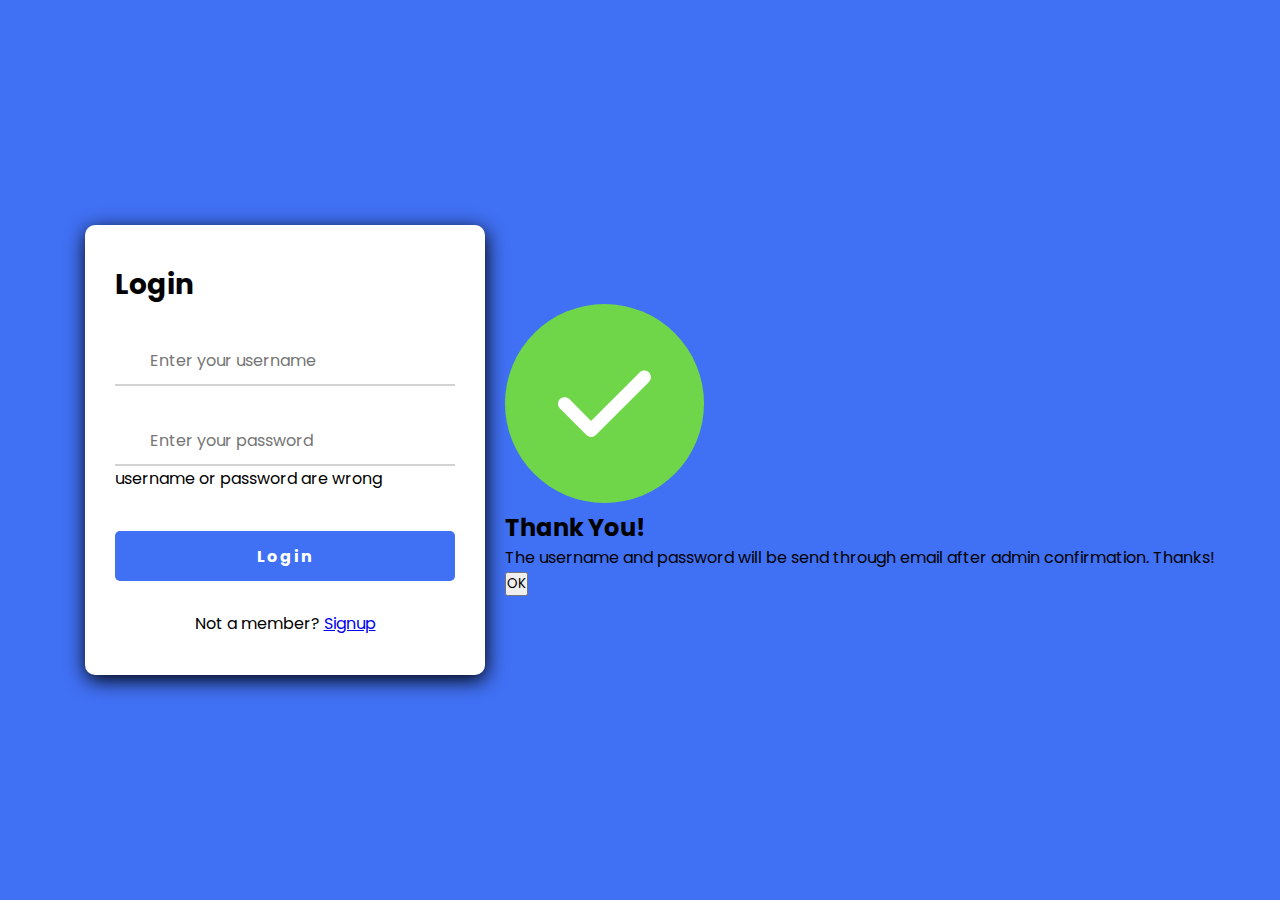
<file: index.html>
<!DOCTYPE html>
<html lang="en">

<head>
    <meta charset="UTF-8">
    <meta http-equiv="X-UA-Compatible" content="IE=edge">
    <meta name="viewport" content="width=device-width, initial-scale=1.0">
    <title>Registration</title>

    <!-- Iconscout css -->
    <link rel="stylesheet" href="https://unicons.iconscout.com/release/v4.0.0/css/line.css">

    <!-- CSS -->
    <link rel="stylesheet" href="styles/login.css">

    <!-- load some data for test -->
    <script src="scripts/load-dummy-data.js"></script>
</head>

<body>
    <div class="bg-image"></div>
    <div class="container">
        <div class="forms">

            <!-- Login Form -->
            <div class="form login">
                <span class="title">Login</span>

                <form action="#" id="login-form">
                    <!-- UserName field -->
                    <div class="field">
                        <div class="input-field">
                            <input type="text" name="username" id="username-input" placeholder="Enter your username"
                                required>
                            <i class="uil uil-user-circle"></i>
                        </div>
                        <!-- <span class="error" id="username-error">
                            <i class="uil uil-exclamation-circle error-icon"></i>
                            <p class="error-text">This username does not exist</p>
                        </span> -->
                    </div>
                    <!-- Password field -->
                    <div class="field">
                        <div class="input-field">
                            <input type="password" name="pass" id="pass-input" placeholder="Enter your password"
                                required>
                            <i class="uil uil-lock"></i>
                            <i class="uil uil-eye-slash showhide"></i>
                        </div>
                        <span class="error" id="password-error">
                            <i class="uil uil-exclamation-circle error-icon"></i>
                            <p class="error-text">username or password are wrong</p>
                        </span>
                    </div>
                    <!-- Submit button -->
                    <div class="input-field button">
                        <input type="submit" id="login-btn" value="Login">
                    </div>
                </form>
                <div class="login-signup">
                    <span class="text">Not a member?
                        <a href="#" class="text signup-link">Signup</a>
                    </span>
                </div>
            </div>

            <!-- Registration Form -->
            <div class="form signup">
                <span class="title">Registration</span>

                <form action="#" id="signup-form">
                    <!-- FirstName field -->
                    <div class="field fname-field">
                        <div class="input-field">
                            <input type="text" name="fname" id="fname-input" placeholder="Enter your first name"
                                required>
                            <i class="uil uil-user-circle"></i>
                        </div>
                    </div>
                    <!-- LastName field -->
                    <div class="field">
                        <div class="input-field">
                            <input type="text" name="lname" id="lname-input" placeholder="Enter your last name"
                                required>
                            <i class="uil uil-user-circle"></i>
                        </div>
                    </div>
                    <!-- Address field -->
                    <div class="field">
                        <div class="input-field">
                            <input type="text" name="address" id="address-input" placeholder="Enter your address"
                                required>
                            <i class="uil uil-map-marker"></i>
                        </div>
                    </div>
                    <!-- Email field -->
                    <div class="field">
                        <div class="input-field">
                            <input type="email" name="email" id="email-input" placeholder="Enter your email" required>
                            <i class="uil uil-envelope-alt"></i>
                        </div>
                        <span class="error" id="email-error">
                            <i class="uil uil-exclamation-circle error-icon"></i>
                            <p class="error-text">email is already exist</p>
                        </span>
                    </div>
                    <!-- Age field -->
                    <div class="field">
                        <div class="input-field">
                            <input type="number" name="age" min="0" id="age-input" placeholder="Enter your age" required>
                            <i class="uil uil-calender"></i>
                        </div>
                    </div>
                    <!-- Submit button -->
                    <div class="input-field button">
                        <input type="submit" id="signup-btn" value="Signup">
                    </div>
                </form>
                <div class="login-signup">
                    <span class="text">Already a member?
                        <a href="#" class="text login-link">Login</a>
                    </span>
                </div>
            </div>
        </div>
    </div>
    <div class="popup">
        <img src="img/registration/confirm.png" alt="">
        <h2>Thank You!</h2>
        <p>The username and password will be send through email after admin confirmation. Thanks!</p>
        <button type="button" id="popup-btn">OK</button>
    </div>
    <script src="scripts/registration/hide-show.js"></script>
    <script src="scripts/registration/form-submit.js"></script>
    <!-- <script src="../scripts/registration/popup.js"></script> -->
</body>

</html>
</file>
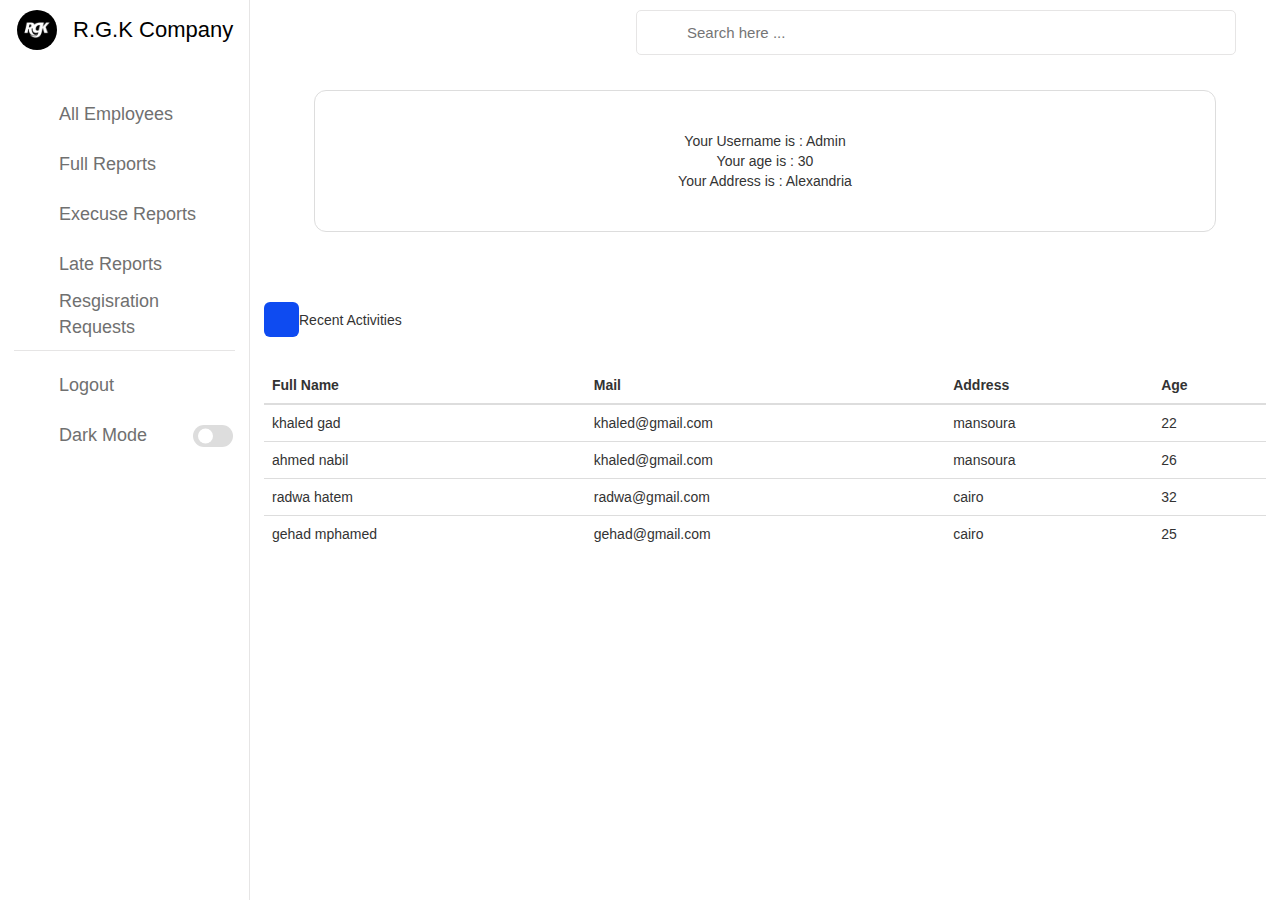
<file: pages/dashboard_admin.html>
<!DOCTYPE html>
<html lang="en">
    <head>
          <meta charset="UTF-8">
          <meta http-equiv="X-UA-Compatible" content="IE=edge">
          <meta name="viewport" content="width=device-width, initial-scale=1.0">
          <link rel="stylesheet" href="https://unicons.iconscout.com/release/v4.0.0/css/line.css">
          <link rel="stylesheet" href="../styles/dashboard_admin.css">
          <meta charset="utf-8">
          <meta name="viewport" content="width=device-width, initial-scale=1">
          <link rel="stylesheet" href="https://maxcdn.bootstrapcdn.com/bootstrap/3.4.1/css/bootstrap.min.css">
          <script src="https://ajax.googleapis.com/ajax/libs/jquery/3.6.3/jquery.min.js"></script>
          <script src="https://maxcdn.bootstrapcdn.com/bootstrap/3.4.1/js/bootstrap.min.js"></script>
          <!-- send email api -->
          <script src="https://cdn.emailjs.com/sdk/2.3.2/email.min.js"></script>
          <title>Admin Dashboard</title>
    </head>
    <body>
        <nav>
           <div class="logo-name">
                <div class="logo-image">
                    <img src="../img/companylogo.jpg" alt="">
                </div>

                <span class="logo_name">R.G.K Company</span>
           </div>

           <div class="menu-items">
                <ul class="nav-links">
                        <li>
                            <a href="#">
                                <i class="uil uil-estate"></i> 
                                <span class="link-name"id="allBottun"onclick="selectTable(this)">All Employees</span>
                            </a>
                        </li>
                        <li>
                            <a href="#">
                                <i class="uil uil-files-landscapes"></i> 
                                <span class="link-name"id="fullBottun"onclick="selectTable(this)">Full Reports</span>
                            </a>
                        </li><li>
                            <a href="#">
                                <i class="uil uil-chart"></i> 
                                <span class="link-name"id="execBottun"onclick="selectTable(this)">Execuse Reports</span>
                            </a>
                        </li><li>
                            <a href="#">
                                <i class="uil uil-files-landscapes"></i> 
                                <span class="link-name"id="lateBottun"onclick="selectTable(this)">Late Reports</span>
                            </a>
                        </li>
                        <li>
                            <a href="#">
                                <i class="uil uil-files-landscapes"></i> 
                                <span class="link-name"id="requestsBottun"onclick="selectTable(this)">Resgisration Requests</span>
                            </a>
                        </li>
                </ul>

                <ul class="logout-mode">
                    <li>
                        <a href="#">
                            <i class="uil uil-signout"></i> 
                            <span class="link-name" id="logout">Logout</span>
                        </a>
                    </li>

                    <li class="mode">
                        <a href="#">
                            <i class="uil uil-moon"></i> 
                            <span class="link-name">Dark Mode</span>
                        </a>

                        <div class="mode-toggle">
                            <span class="switch"></span>
                        </div>
                    </li>
                </ul>
           </div>
        </nav>

        <section class="dashboard">
            <div class="top">
                <i class="uil uil-bars sidebar-toggle"></i>

                <div class="search-box">
                    <i class="uil uil-search"></i>
                    <input type="text" placeholder="Search here ...">
                </div>
            </div>

            <div class="dash-content">
                <div class="overview">
                    <div class="boxes">
                        <div class="box box1">
                            <span id="firstName">Your Username is : Admin</span>
                            <span id="Age">Your age is : 30</span>
                            <span id="Address">Your Address is : Alexandria</span>
                        </div>
                    </div>
                </div>

                <div class="activity">
                    <div class="title">
                        <i class="uil uil-clock-three"></i>
                        <span class="text">Recent Activities</span>
                    </div>

                    <div class="activity-data">
                        <div class="data names">
                            <table class="table dropdown" id = "allemp">
                                <thead class="thead-dark">
                                  <tr>
                                    <th scope="col">Full Name</th>
                                    <th scope="col">Mail</th>
                                    <th scope="col">Address</th>
                                    <th scope="col">Age</th>
                                  </tr>
                                </thead>
                                <tbody id ="tb-allemp"></tbody>
                              </table>
                              <table class="table dropdown" id = "full">
                                <thead class="thead-dark">
                                  <tr>
                                    <th scope="col">Full Name</th>
                                    <th scope="col">Attendance</th>
                                    <th scope="col">Absence</th>
                                    <th scope="col">Late</th>
                                  </tr>
                                </thead>
                                <tbody id = "tb-full-info">
                                  <!-- <tr>
                                    <td>radwa</td>
                                    <td>5</td>
                                    <td>5</td>
                                  </tr>
                                  <tr>
                                    <td>khaled</td>
                                    <td>4</td>
                                    <td>5</td>
                                  </tr>
                                  <tr>
                                    <td>gehad</td>
                                    <td> 0</td>
                                    <td>5</td>
                                  </tr> -->
                                </tbody>
                              </table>
                              <table class="table dropdown" id = "exec">
                                <thead class="thead-dark">
                                  <tr>
                                    <th scope="col">First Name</th>
                                    <th scope="col">count</th>
                                  </tr>
                                </thead>
                                <tbody id="tb-absnt">
                                  <!-- <tr>
                                    <td>radwa</td>
                                    <td>5</td>
                                  </tr>
                                  <tr>
                                    <td>khaled</td>
                                    <td>4</td>
                                  </tr>
                                  <tr>
                                    <td>gehad</td>
                                    <td> 0</td>
                                  </tr> -->
                                </tbody>
                              </table>
                              <table class="table dropdown" id = "late">
                                <thead class="thead-dark">
                                  <tr>
                                    <th scope="col">First Name</th>
                                    <th scope="col">count</th>
                                  </tr>
                                </thead>
                                <tbody id="tb-late">
                                  <!-- <tr>
                                    <td>radwa</td>
                                    <td>5</td>
                                  </tr>
                                  <tr>
                                    <td>khaled</td>
                                    <td>4</td>
                                  </tr>
                                  <tr>
                                    <td>gehad</td>
                                    <td> 0</td>
                                  </tr> -->
                                </tbody>
                              </table>
                              <table class="table dropdown" id = "requests">
                                <thead class="thead-dark">
                                  <tr>
                                    <th scope="col">First Name</th>
                                    <th scope="col">mail</th>
                                    <th scope="col">address</th>
                                    <th scope="col">Acton</th>
                                  </tr>
                                </thead>
                                <tbody id = "tb-request">
                                </tbody>
                              </table> 
                        </div>
                    </div>
                </div>

            </div>
        </section>

        <script src="../scripts/dashboard_admin.js"></script>
        <!-- <script src="../scripts/load-dummy-data.js"></script>  -->
        <script src="../scripts/request-confirmation.js"></script>
        <script>
          document.getElementById('logout').addEventListener('click', (e)=>{
            document.cookie = "user=; expires=Thu, 01 Jan 1970 00:00:00 UTC; path=/;";
            window.location='/'
          });
        </script>
    </body>
</html>
</file>
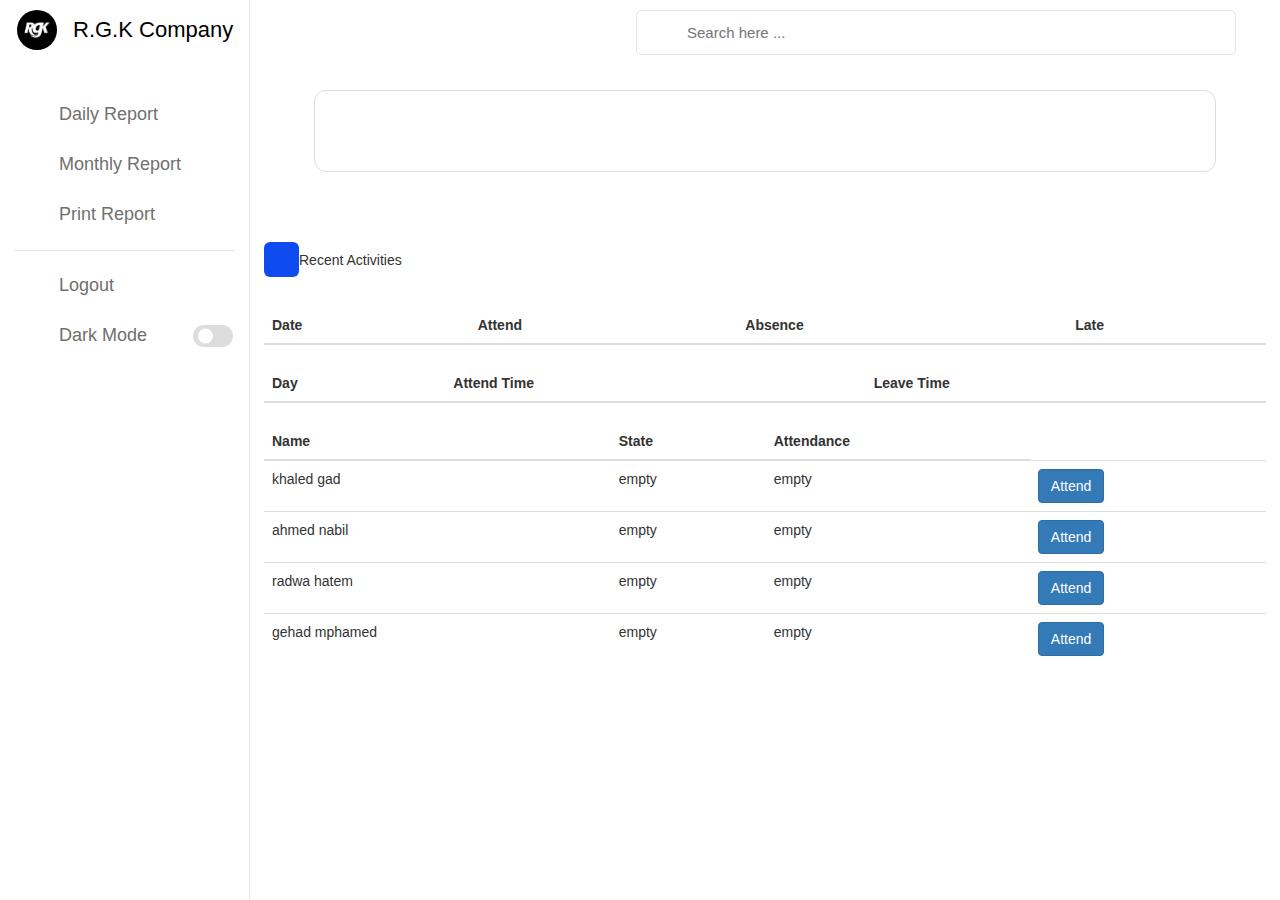
<file: pages/employee.html>
<!DOCTYPE html>
<html lang="en">

<head>
  <meta charset="UTF-8">
  <meta http-equiv="X-UA-Compatible" content="IE=edge">
  <meta name="viewport" content="width=device-width, initial-scale=1.0">
  <link rel="stylesheet" href="https://unicons.iconscout.com/release/v4.0.0/css/line.css">
  <link rel="stylesheet" href="../styles/dashboard_admin.css">
  <meta charset="utf-8">
  <meta name="viewport" content="width=device-width, initial-scale=1">
  <link rel="stylesheet" href="https://maxcdn.bootstrapcdn.com/bootstrap/3.4.1/css/bootstrap.min.css">
  <script src="https://ajax.googleapis.com/ajax/libs/jquery/3.6.3/jquery.min.js"></script>
  <script src="https://maxcdn.bootstrapcdn.com/bootstrap/3.4.1/js/bootstrap.min.js"></script>
  <title>Employee Dashboard</title>
  <script>
    window.addEventListener('load', (e) => {
      const queryString = window.location.search;
      const urlParams = new URLSearchParams(queryString);
      const attendList = document.getElementById('AttendanceOption');
      if(urlParams.get('super') === "true"){
        attendList.style.display='flex';
      }else{
        attendList.style.display='none';
      }
    })
  </script>
</head>

<body>
  <nav>
    <div class="logo-name">
      <div class="logo-image">
        <img src="../img/companylogo.jpg" alt="">
      </div>

      <span class="logo_name">R.G.K Company</span>
    </div>

    <div class="menu-items">
      <ul class="nav-links">

        <li>
          <a href="#">
            <i class="uil uil-files-landscapes"></i>
            <span class="link-name" id="DaliyrepBottun" onclick="selectTable(this)">Daily Report</span>
          </a>
        </li>
        <li>
          <a href="#">
            <i class="uil uil-chart"></i>
            <span class="link-name" id="MonthrepBottun" onclick="selectTable(this)">Monthly Report</span>
          </a>
        </li>
        <li id="AttendanceOption">
          <a href="#">
            <i class="uil uil-files-landscapes"></i>
            <span class="link-name" id="AttendanceBottun" onclick="selectTable(this)">Attendance Report</span>
          </a>
        </li>
        <li>
          <a href="#">
            <i class="uil uil-files-landscapes"></i>
            <span class="link-name">Print Report</span>
          </a>
        </li>
      </ul>

      <ul class="logout-mode">
        <li>
          <a href="#">
            <i class="uil uil-signout"></i>
            <span class="link-name" id="logout">Logout</span>
          </a>
        </li>

        <li class="mode">
          <a href="#">
            <i class="uil uil-moon"></i>
            <span class="link-name">Dark Mode</span>
          </a>

          <div class="mode-toggle">
            <span class="switch"></span>
          </div>
        </li>
      </ul>
    </div>
  </nav>

  <section class="dashboard">
    <div class="top">
      <i class="uil uil-bars sidebar-toggle"></i>

      <div class="search-box">
        <i class="uil uil-search"></i>
        <input type="text" placeholder="Search here ...">
      </div>
    </div>

    <div class="dash-content">
      <div class="overview">
        <div class="boxes">
          <div class="box box1">
            <span id="fname"></span>
            <span id="lname"></span>
            <span id="age"></span>
            <!-- <span id="email"></span> -->
            <span id="address"></span>
            
          </div>
        </div>
      </div>

      <div class="activity">
        <div class="title">
          <i class="uil uil-clock-three"></i>
          <span class="text">Recent Activities</span>
        </div>

        <div class="activity-data">
          <div class="data names">
            <table class="table dropdown" id="MonthRep">
              <thead class="thead-dark">
                <tr>
                  <th scope="col">Date</th>
                  <th scope="col">Attend</th>
                  <th scope="col">Absence</th>
                  <th scope="col">Late</th>
                </tr>
              </thead>
              <tbody id = "tb-month">
                <!-- <tr>
                  <td>Attend</td>
                  <td scope="row">1</td>
                </tr>
                <tr>
                  <td>Absence</td>
                  <td scope="row">2</td>
                </tr>
                <tr>
                  <td>Late</td>
                  <td scope="row">3</td>
                </tr> -->
              </tbody>
            </table>
            <table class="table dropdown" id="DaliyRep">
              <thead class="thead-light">
                <tr>
                  <th scope="col">Day</th>
                  <th scope="col">Attend Time</th>
                  <th scope="col">Leave Time</th>
                </tr>
              </thead>
              <tbody id = "tb-daily">
              </tbody>
            </table>
            <table class="table dropdown" id="AttendList">
              <thead class="thead-dark">
                <tr>
                  <th scope="col">Name</th>
                  <th scope="col">State</th>
                  <th scope="col">Attendance</th>
                </tr>
              </thead>
              <tbody>
                <!-- <tr>
                  <td>Radwa</td>
                  <td>left 2022</td>
                  <td>
                    <input type="button" class="btn btn-primary" value="Attend" onclick="">
                  </td>
                </tr> -->
                <!-- <tr>
                  <td>Gehad</td>
                  <td scope="row">left 2022</td>
                  <td>
                    <input type="button" class="btn btn-primary" value="Attend" onclick="">
                  </td>
                </tr>
                <tr>
                  <td>Khaled</td>
                  <td scope="row">left 2022</td>
                  <td>
                    <input type="button" class="btn btn-primary" value="Attend" onclick="">
                  </td>
                </tr> -->
              </tbody>
            </table>
          </div>
        </div>
      </div>

    </div>
  </section>

  <script src="../scripts/attendance-list.js"></script>
  <script src="../scripts/employee.js"></script>
  <!--<script src="../scripts/load-dummy-data.js"></script> -->
  <script>
    document.getElementById('logout').addEventListener('click', (e)=>{
      document.cookie = "user=; expires=Thu, 01 Jan 1970 00:00:00 UTC; path=/;";
      window.location='/';
    })
  </script>
</body>

</html>
</file>
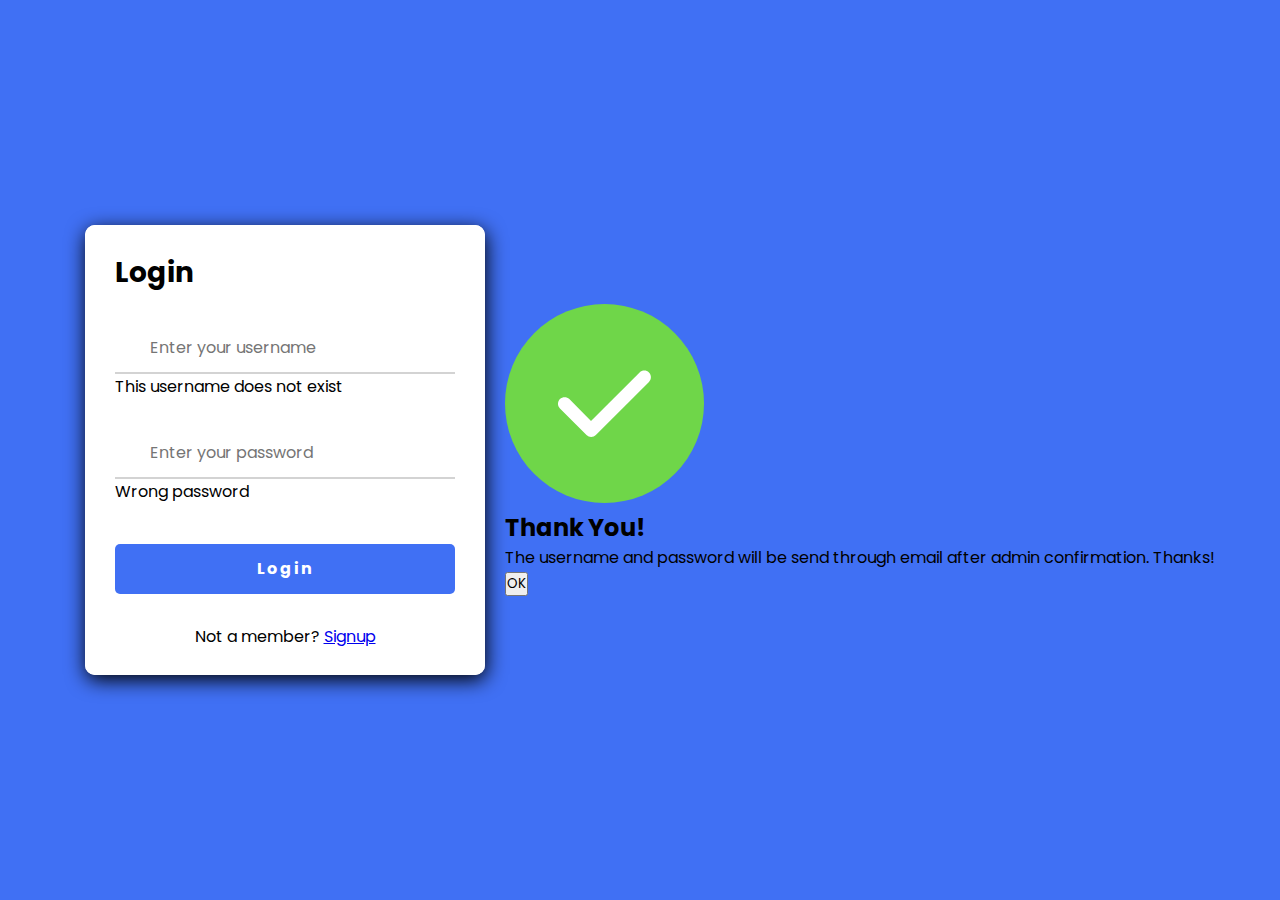
<file: pages/registration.html>
<!DOCTYPE html>
<html lang="en">

<head>
    <meta charset="UTF-8">
    <meta http-equiv="X-UA-Compatible" content="IE=edge">
    <meta name="viewport" content="width=device-width, initial-scale=1.0">
    <title>Registration</title>

    <!-- Iconscout css -->
    <link rel="stylesheet" href="https://unicons.iconscout.com/release/v4.0.0/css/line.css">

    <!-- CSS -->
    <link rel="stylesheet" href="../styles/login.css">

    <!-- load some data for test -->
    <script src="../scripts/load-dummy-data.js"></script>
</head>

<body>
    <div class="bg-image"></div>
    <div class="container">
        <div class="forms">

            <!-- Login Form -->
            <div class="form login">
                <span class="title">Login</span>

                <form action="#" id="login-form">
                    <!-- UserName field -->
                    <div class="field">
                        <div class="input-field">
                            <input type="text" name="username" id="username-input" placeholder="Enter your username"
                                required>
                            <i class="uil uil-user-circle"></i>
                        </div>
                        <span class="error" id="username-error">
                            <i class="uil uil-exclamation-circle error-icon"></i>
                            <p class="error-text">This username does not exist</p>
                        </span>
                    </div>
                    <!-- Password field -->
                    <div class="field">
                        <div class="input-field">
                            <input type="password" name="pass" id="pass-input" placeholder="Enter your password" required>
                            <i class="uil uil-lock"></i>
                            <i class="uil uil-eye-slash showhide"></i>
                        </div>
                        <span class="error" id="password-error">
                            <i class="uil uil-exclamation-circle error-icon"></i>
                            <p class="error-text">Wrong password</p>
                        </span>
                    </div>
                    <!-- Submit button -->
                    <div class="input-field button">
                        <input type="submit" id="login-btn" value="Login">
                    </div>
                </form>
                <div class="login-signup">
                    <span class="text">Not a member?
                        <a href="#" class="text signup-link">Signup</a>
                    </span>
                </div>
            </div>

            <!-- Registration Form -->
            <div class="form signup">
                <span class="title">Registration</span>

                <form action="#" id="signup-form">
                    <!-- FirstName field -->
                    <div class="field fname-field">
                        <div class="input-field">
                            <input type="text" name="fname" id="fname-input" placeholder="Enter your first name" required>
                            <i class="uil uil-user-circle"></i>
                        </div>
                    </div>
                    <!-- LastName field -->
                    <div class="field">
                        <div class="input-field">
                            <input type="text" name="lname" id="lname-input" placeholder="Enter your last name" required>
                            <i class="uil uil-user-circle"></i>
                        </div>
                    </div>
                    <!-- Address field -->
                    <div class="field">
                        <div class="input-field">
                            <input type="text" name="address" id="address-input" placeholder="Enter your address" required>
                            <i class="uil uil-map-marker"></i>
                        </div>
                    </div>
                    <!-- Email field -->
                    <div class="field">
                        <div class="input-field">
                            <input type="email" name="email" id="email-input" placeholder="Enter your email" required>
                            <i class="uil uil-envelope-alt"></i>
                        </div>
                        <span class="error" id="email-error">
                            <i class="uil uil-exclamation-circle error-icon"></i>
                            <p class="error-text">email is already exist</p>
                        </span>
                    </div>
                    <!-- Age field -->
                    <div class="field">
                        <div class="input-field">
                            <input type="number" name="age" id="age-input" placeholder="Enter your age" required>
                            <i class="uil uil-calender"></i>
                        </div>
                    </div>
                    <!-- Submit button -->
                    <div class="input-field button">
                        <input type="submit" id="signup-btn" value="Signup">
                    </div>
                </form>
                <div class="login-signup">
                    <span class="text">Already a member?
                        <a href="#" class="text login-link">Login</a>
                    </span>
                </div>
            </div>
        </div>
    </div>
    <div class="popup">
        <img src="../img/registration/confirm.png" alt="">
        <h2>Thank You!</h2>
        <p>The username and password will be send through email after admin confirmation. Thanks!</p>
        <button type="button" id="popup-btn">OK</button>
    </div>
    <script src="../scripts/registration/hide-show.js"></script>
    <script src="../scripts/registration/form-submit.js"></script>
    <!-- <script src="../scripts/registration/popup.js"></script> -->
</body>

</html>
</file>
<file: styles/login.css>
@import url('https://fonts.googleapis.com/css2?family=Poppins:wght@300;400;500;600;700&display=swap');

*{
    margin: 0;
    padding: 0;
    box-sizing: border-box;
    font-family: 'Poppins', sans-serif;
    
}

body{
    height: 100vh;
    display: flex;
    justify-content: center;
    align-items: center;
    background-color: #4070f4;
}

.container{
    background-color: white;
    position: relative;
    max-width: 400px;
    width: 100%;
    border-radius: 10px;
    box-shadow: 1px 5px 20px black;
    overflow: hidden;
    margin: 0 20px;
}

.container .forms{
    display: flex;
    align-items: center;
    height: 450px;  
    width: 200%;
    /* background-color:  yellow; */
    /* background-color: white; */
    transition: height 0.2s ease;
}

.container .form{
    width: 50%;
    padding: 30px;
    border-radius: 10px;
    background-color: white;
    transition: margin-left 0.2s ease;
}

.container.active .login{
    margin-left: -50%;
    opacity: 0;
    transition: margin-left 0.2s ease, opacity 0.2s ease;
    /* height:  600px; */
    /* margin-left: -50%; */
} 

.container .signup{
    opacity: 0;
    transition: opacity 0.2s ease;
}
.container.active .signup{
    opacity: 1;
    transition: opacity 0.2s ease;
}

.container.active .forms{
    height: 670px;
}

.container .form .title{
    position: relative;
    font-size: 28px;
    font-weight: bold;
}

.form .input-field{
    /* background-color: yellow; */
    position: relative;
    height: 50px;
    /* width: 100%; */
    margin-top: 30px;

}

.input-field input{
    position: absolute;
    height: 100%;
    width: 100%;
    padding: 0 35px;
    border: none;
    outline: none;
    font-size: 16px;
    border-bottom: 2px solid lightgray;
    /* border-top: 2px solid transparent; */
    /* transition: all 0.2s ease; */
}
.input-field input:focus{
    border-bottom: 2px solid #4070f4;
}

.input-field i{
    position: absolute;
    top: 50%;
    /* left: 0; */
    transform: translateY(-50%);
    color: gray;
    font-size: 24px;
    transition: all 0.2s ease;
}

.input-field input:focus ~ i{
   color: #4070f4;
}

.input-field .showhide{
    right: 0;
    padding: 10px;
    cursor: pointer;
}

.form .button{
    margin-top: 40px;
}

.form .button input{
    border: none;
    color: white;
    letter-spacing: 2px;
    font-size: 16px;
    font-weight: 700;
    border-radius: 5px;
    background-color: #4070f4;
    cursor: pointer;
    transition: all 0.5s ease;
}

.button input:hover{
    background-color: #1d409e;
}

.form .login-signup{
    margin-top: 30px;
    text-align: center;
}
</file>
<file: styles/dashboard_admin.css>
@import url('https://fonts.googleapis.com/css2?family=Poppins:wght@100;200;300;400;500;600;700;800;900&display=swap');
*{
    margin: 0;
    padding: 0;
    box-sizing: border-box;
}
:root{
    --primary-color:#0E4BF1;
    --panel-color:#fff;
    --text-color:#000;
    --black-light-color:#707070;
    --border-color:#e6e5e5;
    --toggle-color: #ddd;
    --box1-color:#4da3ff;
    --box2-color:#ffe6ac;
    --box3-color:#e7d1fc;
    --title-icon-color:#fff;

    --tran-05: all 0.5s ease;
    --tran-03:all 0.3s ease;
    --tran-03:all 0.2s ease;

}
body{
    min-height: 100vh;
    background-color: var(--primary-color);
}
body.dark{
    --primary-color:#3A3B3C;
    --panel-color:#242526;
    --text-color:#CCC;
    --black-light-color:#CCC;
    --border-color:#4D4A4C;
    --toggle-color: #FFF;
    --box1-color:#3A3B3C;
    --box2-color:#3A3B3C;
    --box3-color:#3A3B3C;
    --title-icon-color:#CCC;
}
nav{
    position: fixed;
    top: 0;
    left: 0;
    height: 100%;
    width: 250px;
    padding: 10px 14px ;
    border-right: 1px solid var(--border-color);
    background-color: var(--panel-color);
    transition:var(--tran-05);
}

nav.close{
    width: 73px;
}
nav .logo-name{
    display: flex;
    align-items: center;
}
nav .logo-image{
    display:flex;
    justify-content: center;
     min-width:45px;
}

nav .logo-image img{
    width:40px;
    object-fit: cover;
    border-radius: 50%;
}

nav .logo-name .logo_name{
    margin-left: 14px;
    font-weight: 600px;
    color: var(--text-color);
    font-size: 22px;
    transition: var(--tran-05);
}

nav.close .logo_name{
    opacity: 0;
    pointer-events: none;
}

nav .menu-items{
    
    margin-top: 40px;
    height: calc(100% -90px);
    display:flex;
    flex-direction: column;
    justify-content: space-between;
}

.menu-items li{
    list-style: none;
}
.menu-items li a{
    text-decoration: none;
    display: flex;
    height: 50px;
    align-items: center;
    position:relative;
}

.nav-links li a:hover:before{
    content: "";
    position: absolute;
    height: 5px;
    width: 5px;
    border-radius: 50%;
    left: -7px;
    background-color: var(--primary-color);
}
body.dark li a:hover:before{
    background-color: var(--text-color);
}
.menu-items li a i{
  
    display: flex;
    height: 100%;
    min-width: 45px;
    align-items: center;
    justify-content: center;
    font-size: 24px;
    color:var(--black-light-color);
}

.menu-items li a .link-name{
    font-size: 18px;
    font-weight: 400;
    color:var(--black-light-color);
    transition: var(--tran-05);
}

nav.close li a .link-name{
    opacity: 0;
    pointer-events: none;

}

.nav-links li a:hover i,
.nav-links li a:hover .link-name{
    color: var(--primary-color);
}

body.dark .nav-links li a:hover i,
body.dark .nav-links li a:hover .link-name{
    color: var(--text-color);
}

.menu-items .logout-mode{
    padding-top: 10px;
    border-top: 1px solid var(--border-color);
}
.menu-items .mode{
    display: flex;
    align-items: center;
    white-space: nowrap;
}

.menu-items .mode-toggle{
    position:absolute;
    right: 14px;
    height: 50px;
    min-width: 45px;
    display: flex;
    align-items: center;
    justify-content: center;
    cursor: pointer;   
}

.mode-toggle .switch{
    position: relative;
    display: inline-block;
    height: 22px;
    width: 40px;
    border-radius: 25px;
    background-color: var(--toggle-color);
}

.switch:before{
    content: "";
    position: absolute;
    left:5px;
    top:50%;
    transform: translateY(-50%);
    height: 15px;
    width: 15px;
    background-color: var(--panel-color);
    border-radius: 50%;
    transition: var(--tran-03);
}

body.dark .switch:before{
    left: 20px;
}

.dashboard{
    background-color: var(--panel-color);
    position: relative;
    left: 250px;
    height: 100vh;
    width: calc(100% - 250px);
    padding: 10px 14px;
    transition:var(--tran-05);
}

nav.close ~ .dashboard{
    left:73px;
    width: calc(100% - 73px);
}

.dashboard .top{
    position: fixed;
    top: 0;
    left: 250px;
    display: flex;
    width: calc(100% - 250px);
    justify-content: space-between;
    align-items: center;
    padding: 10px 14px;
    background-color: var(--panel-color);
    transition: var(--tran-05);
}

nav.close ~ .dashboard .top{
    left:73px;
    width: calc(100% - 73px);
}

.dashboard .top .sidebar-toggle{
   font-size: 26px;
   color: var(--text-color); 
   cursor: pointer;
}

.dashboard .top .search-box{
    position: relative;
    height: 45px;
    max-width: 600px;
    width: 100%;
    margin: 0 30px;
}

.top .search-box input{
    position: absolute;
    border: 1px solid var(--border-color);
    background-color: var(--panel-color);
    padding: 0 25px 0 50px;
    border-radius: 5px;
    height: 100%;
    width:100%;
    color: var(--text-color);
    font-size: 15px;
    font-weight: 400;
    outline: none;
}

.top .search-box i{
    position: absolute;
    left: 15px;
    font-size: 22px;
    z-index: 10;
    top: 50%;
    transform: translateY(-50%);
    color:var(--black-light-color);
}

.dashboard .dash-content{
    padding-top: 50px;
}

.dash-content .title{
    display: flex;
    align-items: center;
    margin: 70px 0 30px 0;
}

.dash-content .title i{
    position:relative;
    height: 35px;
    width:35px;
    background-color: var(--primary-color);
    border-radius: 6px;
    color: var(--title-icon-color);
    display: flex;
    align-items:center;
    justify-content: center;
    font-size: 24px;
}

/* .dash-content .title .text{
    font-size: 24px;
    font-weight: 500;
    color: var(--text-color);
    margin-left: 10px;
} */

.dash-content .boxes{
    display:flex;
    align-items: center;
    justify-content: space-between;
    
}

.dash-content .boxes .box{
    display: flex;
    margin: auto;
    margin-top: 30px;
    flex-direction: column;
    align-items: center;
    border-radius: 12px;
    width: calc(100% - 100px);
    padding: 40px 40px;
    border: 1px solid #ddd;
    background-color: var(#fff);
   
}

.boxes.box i{
    font-size: 25px;
    color: var(--text-color);
}
.boxes.box .text{
    white-space: nowrap;
    font-size: 18px;
    font-weight: 500;
    color: white;
}
</file>
